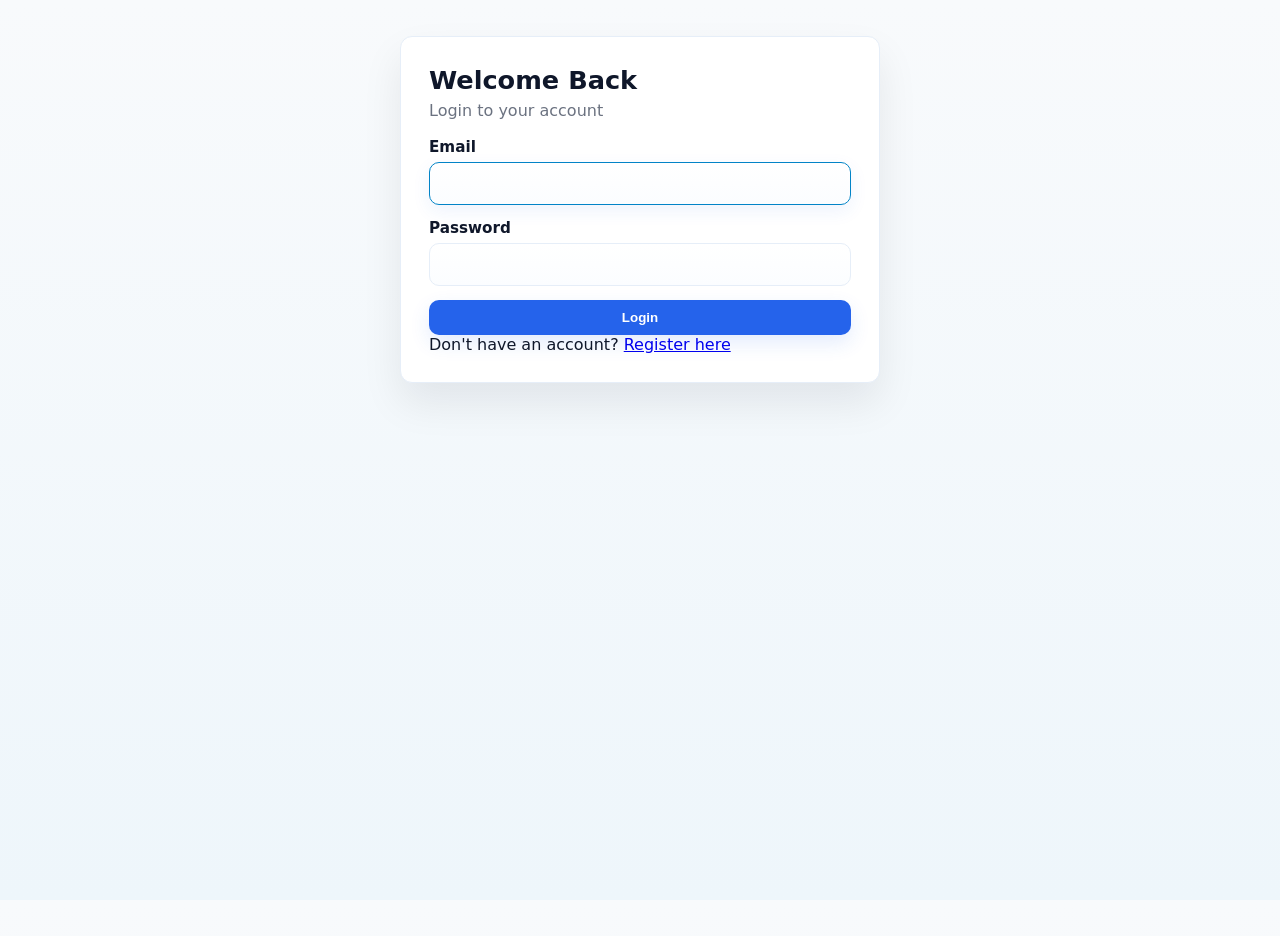
<file: index.html>
<!DOCTYPE html>
<html lang="en">
<head>
    <meta charset="UTF-8">
    <meta name="viewport" content="width=device-width, initial-scale=1.0">
    <title>Flight Booking System</title>
    <meta http-equiv="refresh" content="0; url=login.html">
</head>
<body>
    <p>Redirecting to <a href="login.html">login page</a>...</p>
</body>
</html>
</file>
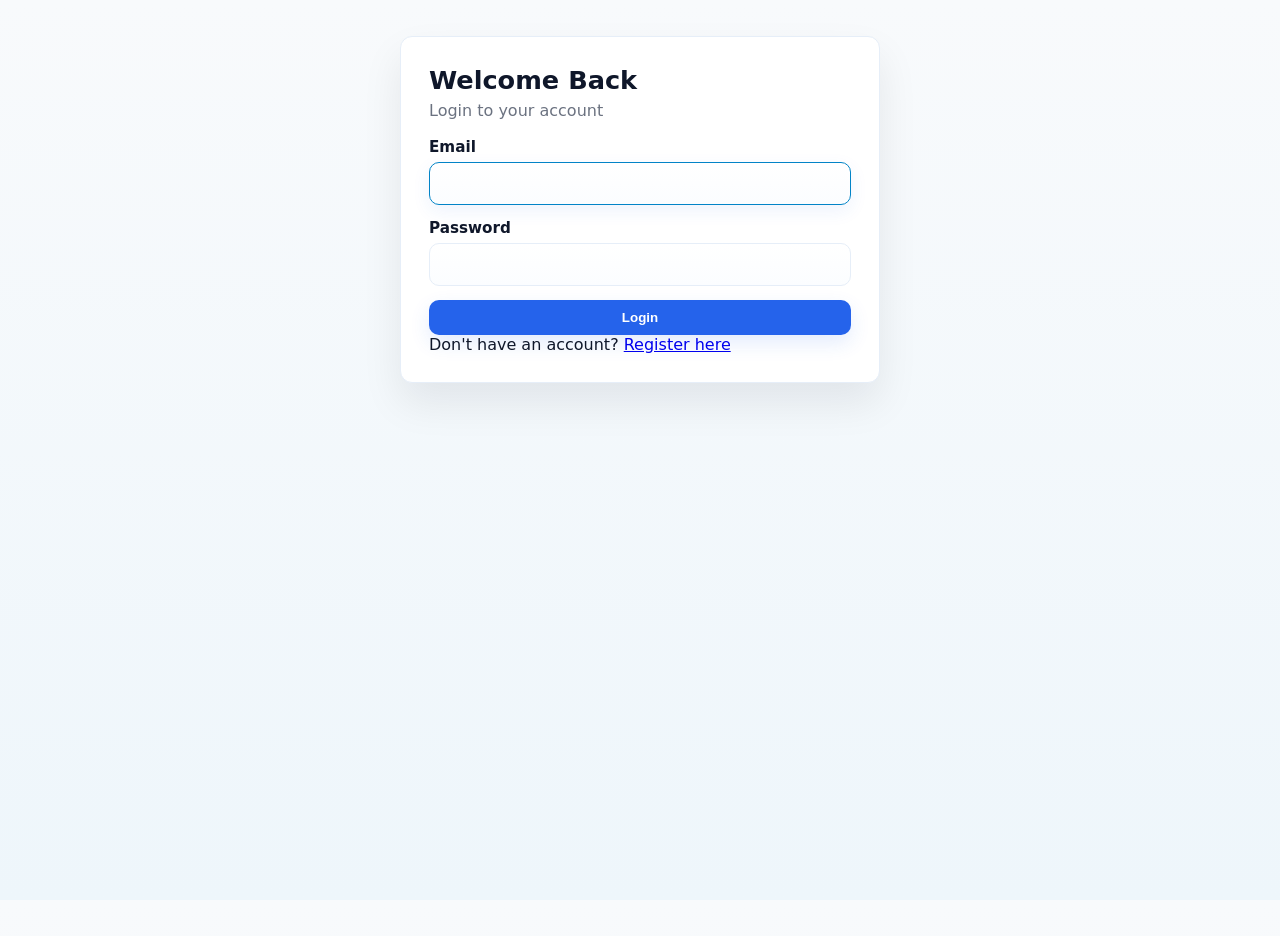
<file: login.html>
<!DOCTYPE html>
<html lang="en">
<head>
    <meta charset="UTF-8">
    <meta name="viewport" content="width=device-width, initial-scale=1.0">
    <title>Login - Flight Booking System</title>
    <link rel="stylesheet" href="css/style.css">
</head>
<body>
    <div class="auth-container">
        <div class="auth-card">
            <h1 class="auth-title">Welcome Back</h1>
            <p class="auth-subtitle">Login to your account</p>
            
            <div id="alert-container"></div>
            
            <form id="loginForm">
                <div class="form-group">
                    <label class="form-label" for="email">Email</label>
                    <input type="email" id="email" name="email" class="form-input" required autofocus>
                </div>
                
                <div class="form-group">
                    <label class="form-label" for="password">Password</label>
                    <input type="password" id="password" name="password" class="form-input" required>
                </div>
                
                <button type="submit" class="btn btn-primary btn-lg" style="width: 100%;">Login</button>
            </form>
            
            <div class="auth-link">
                Don't have an account? <a href="register.html">Register here</a>
            </div>
        </div>
    </div>
    
    <script src="https://code.jquery.com/jquery-3.6.0.min.js"></script>
    <script src="js/app.js"></script>
    <script>
        $('#loginForm').on('submit', function(e) {
            e.preventDefault();
            
            const email = $('#email').val();
            const password = $('#password').val();
            
            const submitBtn = $(this).find('button[type="submit"]');
            const originalText = submitBtn.text();
            submitBtn.prop('disabled', true).text('Logging in...');
            
            login(email, password)
                .done(function(response) {
                    if (response.success) {
                        showAlert('Login successful! Redirecting...', 'success');
                        setTimeout(() => {
                            if (response.data.user_type === 'company') {
                                window.location.href = 'company-home.html';
                            } else {
                                window.location.href = 'passenger-home.html';
                            }
                        }, 1000);
                    } else {
                        showAlert(response.message || 'Login failed', 'error');
                        submitBtn.prop('disabled', false).text(originalText);
                    }
                })
                .fail(function(xhr) {
                    const response = xhr.responseJSON || {};
                    showAlert(response.message || 'Invalid email or password', 'error');
                    submitBtn.prop('disabled', false).text(originalText);
                });
        });
    </script>
</body>
</html>
</file>
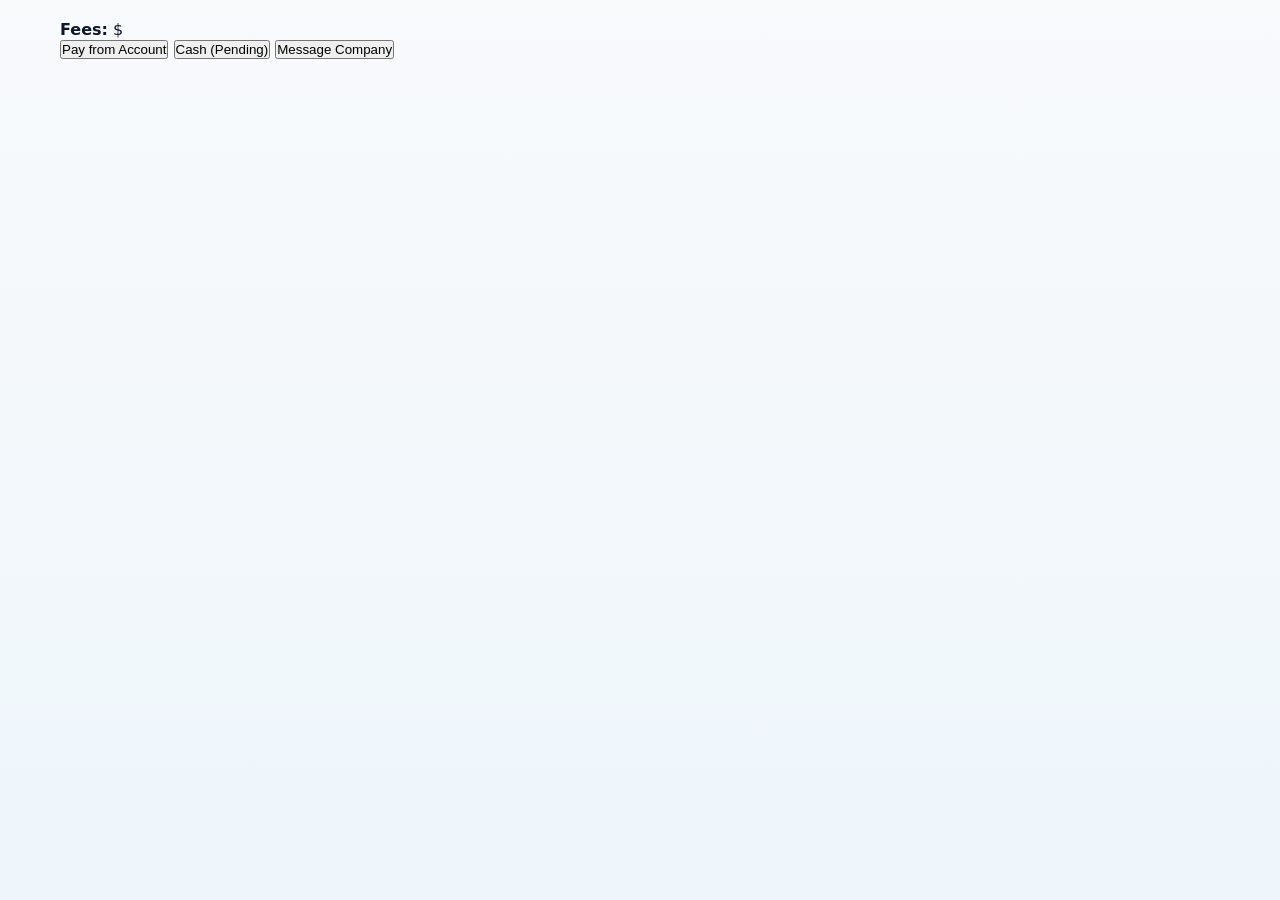
<file: Html Pages/flight-info.html>
<!DOCTYPE html>
<html lang="en">
<head>
<meta charset="UTF-8">
<title>Flight Info</title>
<meta name="viewport" content="width=device-width, initial-scale=1.0">
<link rel="stylesheet" href="../css/style.css">
</head>
<body style="padding: 20px;">

<div class="container">
  <h2 id="flightName"></h2>
  <p><strong>Fees:</strong> $<span id="fees"></span></p>

  <div class="itinerary" id="itinerary"></div>

  <div class="actions">
    <button class="pay" onclick="book('account')">Pay from Account</button>
    <button class="cash" onclick="book('cash')">Cash (Pending)</button>
    <button class="message" onclick="goMessage()">Message Company</button>
  </div>
</div>

<script>
const BASE_URL = "http://localhost:8000";
const params = new URLSearchParams(window.location.search);
const flightId = params.get("id");
let companyId = null;

fetch(`${BASE_URL}/services/passenger/getFlightInfo.php?flight_id=${flightId}`, {
  credentials: "include"
})
.then(res => res.json())
.then(data => {
  const f = data.data;
  companyId = f.company_id;

  document.getElementById("flightName").textContent = f.flight_name;
  document.getElementById("fees").textContent = f.fees;

  const itin = document.getElementById("itinerary");
  f.itinerary.forEach(i => {
    const div = document.createElement("div");
    div.className = "city";
    div.innerHTML = `<strong>${i.city}</strong><br>${i.start_datetime} → ${i.end_datetime}`;
    itin.appendChild(div);
  });
});

function book(method) {
  fetch(`${BASE_URL}/services/passenger/takeFlight.php`, {
    method: "POST",
    credentials: "include",
    headers: { "Content-Type": "application/json" },
    body: JSON.stringify({
      flight_id: flightId,
      payment_method: method
    })
  })
  .then(res => res.json())
  .then(() => {
    alert("Booking successful");
    window.location.href = "search.html";
  })
  .catch(() => alert("Booking failed"));
}

function goMessage() {
  window.location.href = `messages.html?company=${companyId}`;
}
</script>

</body>
</html>
</file>
<file: css/style.css>
/* Modern Flight Booking System Styles - Enhanced */

* { box-sizing: border-box; margin: 0; padding: 0; }

:root{
  --primary: #0ea5e9; /* sky-blue */
  --primary-600: #0284c7;
  --accent: #2563eb;
  --success: #10b981;
  --danger: #ef4444;
  --muted: #6b7280;
  --text: #0f172a;
  --bg: #f8fafc;
  --card: #ffffff;
  --glass: rgba(255,255,255,0.6);
  --border: #e6eef8;
  --radius-sm: 8px;
  --radius-md: 14px;
  --shadow-sm: 0 4px 12px rgba(2,6,23,0.06);
  --shadow-lg: 0 20px 40px rgba(2,6,23,0.08);
  --max-width: 1200px;
}

html,body{height:100%;}
body{
  font-family: Inter, ui-sans-serif, system-ui, -apple-system, 'Segoe UI', Roboto, 'Helvetica Neue', Arial;
  color:var(--text);
  background: linear-gradient(180deg, var(--bg) 0%, #eef6fb 100%);
  -webkit-font-smoothing:antialiased;
  -moz-osx-font-smoothing:grayscale;
}

.container{max-width:var(--max-width);margin:0 auto;padding:0 20px;width:100%;}

/* Header / Nav */
.site-header{background:transparent;padding:18px 0;position:sticky;top:0;z-index:50}
.site-top{display:flex;align-items:center;justify-content:space-between;gap:16px}
.brand{display:flex;align-items:center;gap:12px;text-decoration:none;color:var(--accent);font-weight:700;font-size:1.25rem}
.brand img{height:36px;width:auto;border-radius:6px}
.main-nav{display:flex;align-items:center;gap:18px}
.main-nav a{color:var(--muted);text-decoration:none;font-weight:600;padding:8px 10px;border-radius:8px;transition:all .18s}
.main-nav a:hover{color:var(--accent);background:rgba(37,99,235,0.06)}
.nav-actions{display:flex;gap:10px}
.search-input{display:flex;align-items:center;background:var(--card);padding:8px;border-radius:999px;gap:8px;border:1px solid var(--border)}
.search-input input{border:0;background:transparent;outline:none;padding:8px 6px}

/* Hero / Search */
.hero{padding:48px 0 28px}
.hero-grid{display:grid;grid-template-columns:1fr 420px;gap:32px;align-items:center}
.hero-card{background:linear-gradient(180deg, rgba(255,255,255,0.6), rgba(255,255,255,0.4));padding:28px;border-radius:var(--radius-md);box-shadow:var(--shadow-sm);border:1px solid var(--border)}
.hero-title{font-size:2rem;font-weight:800;margin-bottom:6px}
.hero-sub{color:var(--muted);margin-bottom:18px}

/* Auth Card */
.auth-card{max-width:480px;margin:36px auto;background:var(--card);border-radius:12px;padding:28px;box-shadow:var(--shadow-lg);border:1px solid var(--border)}
.auth-title{font-size:1.6rem;font-weight:700;margin-bottom:6px}
.auth-subtitle{color:var(--muted);margin-bottom:18px}
.form-group{margin-bottom:14px}
.form-label{display:block;margin-bottom:6px;font-weight:600;color:var(--text);font-size:0.95rem}
.form-input{width:100%;padding:12px;border-radius:10px;border:1px solid var(--border);background:linear-gradient(180deg,#fff,#fbfdff);font-size:0.95rem}
.form-input:focus{outline:none;box-shadow:0 6px 18px rgba(37,99,235,0.08);border-color:var(--primary-600)}

.btn{display:inline-flex;align-items:center;justify-content:center;gap:8px;padding:10px 14px;border-radius:10px;border:0;font-weight:700;cursor:pointer}
.btn-primary{background:var(--accent);color:#fff;box-shadow:0 8px 20px rgba(37,99,235,0.12)}
.btn-outline{background:transparent;border:1px solid var(--border);color:var(--text)}

/* Cards & Grid */
.grid{display:grid;grid-template-columns:repeat(3,1fr);gap:20px}
.card{background:var(--card);border-radius:12px;padding:18px;border:1px solid var(--border);box-shadow:var(--shadow-sm)}
.card h3{font-size:1.05rem;margin-bottom:8px}
.card p{color:var(--muted);font-size:0.92rem}

/* Flight card */
.flight-card{display:flex;flex-direction:column;gap:10px;padding:14px;border-radius:12px;border:1px solid var(--border);background:linear-gradient(180deg,#fff,#fcfdff)}
.flight-top{display:flex;align-items:center;justify-content:space-between;gap:12px}
.flight-route{display:flex;gap:12px;align-items:center}
.route-city{font-weight:800;font-size:1.05rem}
.route-time{color:var(--muted);font-size:0.9rem}
.flight-meta{display:flex;gap:8px;align-items:center}
.badge{padding:6px 10px;border-radius:999px;font-weight:700;font-size:0.78rem}
.badge.pending{background:#fff7ed;color:#92400e}
.badge.cancelled{background:#fee2e2;color:#991b1b}
.badge.on-time{background:#ecfdf5;color:#065f46}

.flight-footer{display:flex;justify-content:space-between;align-items:center;margin-top:6px}
.price{font-weight:800;font-size:1.1rem}

/* Tables */
.table{width:100%;border-collapse:collapse;background:var(--card);border-radius:10px;overflow:hidden}
.table th,.table td{padding:12px 14px;text-align:left;border-bottom:1px solid var(--border);font-size:0.95rem}
.table thead{background:#f1f8ff}

/* Profile */
.profile{display:flex;gap:20px;align-items:flex-start}
.profile .avatar{width:120px;height:120px;border-radius:12px;object-fit:cover;border:1px solid var(--border)}

/* Modal */
.modal{position:fixed;inset:0;background:rgba(2,6,23,0.45);display:none;align-items:center;justify-content:center;padding:20px}
.modal.active{display:flex}
.modal-content{max-width:760px;width:100%;background:var(--card);border-radius:12px;padding:18px}

/* Alerts */
.alert{padding:12px;border-radius:10px;margin-bottom:12px}
.alert-success{background:#ecfdf5;color:#065f46;border:1px solid #bbf7d0}
.alert-error{background:#fff1f2;color:#991b1b;border:1px solid #fecaca}

/* Utilities */
.text-center{text-align:center}
.flex{display:flex}
.items-center{align-items:center}
.justify-between{justify-content:space-between}
.gap-2{gap:8px}
.mb-2{margin-bottom:12px}

/* Responsive */
@media(max-width:1000px){.grid{grid-template-columns:repeat(2,1fr)}.hero-grid{grid-template-columns:1fr 360px}}
@media(max-width:720px){.grid{grid-template-columns:1fr}.hero-grid{grid-template-columns:1fr}.site-top{flex-direction:column;align-items:stretch}.main-nav{display:none}}

/* Small helpers */
.muted{color:var(--muted)}
.small{font-size:0.85rem}

/* Footer */
.site-footer{padding:28px 0;background:transparent;margin-top:40px}
.footer-inner{display:flex;justify-content:space-between;gap:20px;align-items:flex-start}
.footer-col h4{margin-bottom:8px}

/* Smooth focus outlines for accessibility */
button:focus,input:focus,textarea:focus{outline:3px solid rgba(37,99,235,0.08);outline-offset:2px}

/* Search Flights Page */
.search-panel{background:linear-gradient(180deg, #fff, #fbfdff);border-radius:var(--radius-md);padding:18px;margin-bottom:20px;border:1px solid var(--border)}
.search-filters{display:grid;grid-template-columns:1fr 1fr auto;gap:12px;margin-bottom:12px}
.search-filters input{padding:10px;border:1px solid var(--border);border-radius:10px;font-size:0.95rem}
.search-filters button{background:var(--accent);color:#fff;padding:10px 20px;border:0;border-radius:10px;font-weight:700;cursor:pointer;transition:all .2s}
.search-filters button:hover{background:var(--primary-600);transform:translateY(-1px);box-shadow:0 4px 12px rgba(37,99,235,0.2)}

.flights-grid{display:grid;gap:16px}
.flight-item{background:var(--card);border:1px solid var(--border);border-radius:12px;padding:16px;display:flex;justify-content:space-between;align-items:center;cursor:pointer;transition:all .2s}
.flight-item:hover{transform:translateY(-2px);box-shadow:var(--shadow-lg)}
.flight-route-info{flex:1}
.flight-route-info h3{margin:0 0 6px;font-size:1.1rem;color:var(--text)}
.flight-route-info p{color:var(--muted);font-size:0.95rem;margin:4px 0}
.flight-item .fee{font-weight:800;font-size:1.15rem;color:var(--accent)}

/* Messages/Chat Page */
.chat-container{display:grid;grid-template-columns:280px 1fr;gap:16px;height:calc(100vh - 140px)}
.chat-sidebar{background:var(--card);border:1px solid var(--border);border-radius:12px;display:flex;flex-direction:column;overflow:hidden}
.chat-list{overflow-y:auto;flex:1}
.chat-list-title{padding:12px;font-weight:700;color:var(--text);border-bottom:1px solid var(--border)}
.chat-item{padding:12px;border-bottom:1px solid var(--border);cursor:pointer;transition:background .15s}
.chat-item:hover{background:var(--bg)}
.chat-item.active{background:rgba(37,99,235,0.06);border-left:4px solid var(--accent);padding-left:8px}

.chat-main{background:var(--card);border:1px solid var(--border);border-radius:12px;display:flex;flex-direction:column;overflow:hidden}
.chat-header{padding:14px;border-bottom:1px solid var(--border);font-weight:600;color:var(--text)}
.chat-messages{flex:1;overflow-y:auto;padding:16px;display:flex;flex-direction:column;gap:8px}
.message-item{display:flex;margin-bottom:10px}
.message-item.sent{justify-content:flex-end}
.message-bubble{background:linear-gradient(180deg,#fff,#fbfdff);border:1px solid var(--border);padding:10px 14px;border-radius:10px;max-width:65%;word-wrap:break-word;font-size:0.95rem}
.message-item.sent .message-bubble{background:var(--accent);color:#fff;border:0}
.message-time{font-size:0.8rem;color:var(--muted);margin-top:4px}
.chat-input{display:flex;gap:8px;padding:14px;border-top:1px solid var(--border)}
.chat-input input{flex:1;border:1px solid var(--border);padding:10px;border-radius:10px;outline:none;font-size:0.95rem}
.chat-input input:focus{border-color:var(--accent);box-shadow:0 0 12px rgba(37,99,235,0.1)}
.chat-input button{background:var(--accent);color:#fff;border:0;padding:10px 20px;border-radius:10px;font-weight:700;cursor:pointer;transition:all .2s}
.chat-input button:hover{background:var(--primary-600);transform:translateY(-1px)}

/* Flight Info / Details Page */
.flight-detail-card{background:linear-gradient(180deg, #fff, #fbfdff);border:1px solid var(--border);border-radius:12px;padding:20px;margin-bottom:20px}
.flight-detail-header{display:flex;justify-content:space-between;align-items:flex-start;margin-bottom:16px;padding-bottom:12px;border-bottom:1px solid var(--border)}
.flight-detail-header h2{margin:0;font-size:1.5rem;color:var(--text)}
.flight-detail-price{font-size:1.8rem;font-weight:800;color:var(--accent)}

.itinerary-card{background:linear-gradient(180deg, #f1f8ff, #fbfdff);border-left:4px solid var(--accent);border-radius:10px;padding:12px;margin-bottom:10px}
.itinerary-city{font-weight:700;margin-bottom:4px;color:var(--text)}
.itinerary-time{color:var(--muted);font-size:0.9rem}

.action-buttons{display:flex;gap:10px;flex-wrap:wrap;margin-top:16px}
.action-buttons button{padding:12px 18px;border:0;border-radius:10px;font-weight:700;cursor:pointer;transition:all .2s;font-size:0.95rem}
.btn-book-account{background:var(--success);color:#fff}
.btn-book-account:hover{background:#059669;transform:translateY(-2px);box-shadow:0 6px 16px rgba(16,185,129,0.2)}
.btn-book-cash{background:#f59e0b;color:#fff}
.btn-book-cash:hover{background:#d97706;transform:translateY(-2px);box-shadow:0 6px 16px rgba(245,158,11,0.2)}
.btn-message-company{background:var(--accent);color:#fff}
.btn-message-company:hover{background:var(--primary-600);transform:translateY(-2px);box-shadow:0 6px 16px rgba(37,99,235,0.2)}

/* Responsive adjustments */
@media(max-width:900px){
  .chat-container{grid-template-columns:1fr}
  .chat-sidebar{max-height:160px}
  .search-filters{grid-template-columns:1fr 1fr}
  .flight-item{flex-direction:column;align-items:flex-start}
}
@media(max-width:720px){
  .search-filters{grid-template-columns:1fr}
  .chat-container{grid-template-columns:1fr}
  .message-bubble{max-width:100%}
  .action-buttons{flex-direction:column}
  .action-buttons button{width:100%}
  .flight-detail-header{flex-direction:column;gap:10px}
}

.modal-header {
    padding: 1.5rem;
    border-bottom: 1px solid var(--border-color);
    display: flex;
    justify-content: space-between;
    align-items: center;
    position: sticky;
    top: 0;
    background: var(--bg-primary);
    z-index: 10;
}

.modal-title {
    font-size: 1.5rem;
    font-weight: 600;
}

.modal-close {
    background: none;
    border: none;
    font-size: 1.5rem;
    cursor: pointer;
    color: var(--text-secondary);
    padding: 0.25rem 0.5rem;
    border-radius: var(--radius);
    transition: all 0.2s;
}

.modal-close:hover {
    background: var(--bg-tertiary);
    color: var(--text-primary);
}

.modal-body {
    padding: 1.5rem;
}

.modal-footer {
    padding: 1.5rem;
    border-top: 1px solid var(--border-color);
    display: flex;
    justify-content: flex-end;
    gap: 1rem;
}

/* Itinerary */
.itinerary-list {
    list-style: none;
    padding: 0;
}

.itinerary-item {
    display: flex;
    align-items: center;
    padding: 1rem;
    margin-bottom: 0.5rem;
    background: var(--bg-secondary);
    border-radius: var(--radius);
    border-left: 4px solid var(--primary-color);
}

.itinerary-city {
    font-weight: 600;
    min-width: 150px;
}

.itinerary-time {
    color: var(--text-secondary);
    font-size: 0.875rem;
    margin-left: auto;
}

/* Passengers List */
.passengers-list {
    display: grid;
    gap: 1rem;
}

.passenger-item {
    display: flex;
    align-items: center;
    gap: 1rem;
    padding: 1rem;
    background: var(--bg-secondary);
    border-radius: var(--radius);
}

.passenger-avatar {
    width: 50px;
    height: 50px;
    border-radius: 50%;
    object-fit: cover;
    background: var(--bg-tertiary);
}

.passenger-info {
    flex: 1;
}

.passenger-name {
    font-weight: 600;
    margin-bottom: 0.25rem;
}

.passenger-email {
    color: var(--text-secondary);
    font-size: 0.875rem;
}

/* Profile Page */
.profile-header {
    display: flex;
    align-items: center;
    gap: 2rem;
    margin-bottom: 2rem;
    padding: 2rem;
    background: var(--bg-primary);
    border-radius: var(--radius-lg);
    box-shadow: var(--shadow-md);
}

.profile-logo {
    width: 120px;
    height: 120px;
    border-radius: var(--radius);
    object-fit: cover;
    border: 3px solid var(--border-color);
}

.profile-info h1 {
    font-size: 2rem;
    margin-bottom: 0.5rem;
}

.profile-info p {
    color: var(--text-secondary);
    margin-bottom: 0.5rem;
}

.profile-section {
    margin-bottom: 2rem;
}

.profile-section-title {
    font-size: 1.25rem;
    font-weight: 600;
    margin-bottom: 1rem;
    padding-bottom: 0.5rem;
    border-bottom: 2px solid var(--primary-color);
}

/* Alerts */
.alert {
    padding: 1rem;
    border-radius: var(--radius);
    margin-bottom: 1rem;
    display: flex;
    align-items: center;
    gap: 0.75rem;
}

.alert-success {
    background: #d1fae5;
    color: #065f46;
    border: 1px solid #a7f3d0;
}

.alert-error {
    background: #fee2e2;
    color: #991b1b;
    border: 1px solid #fecaca;
}

.alert-info {
    background: #dbeafe;
    color: #1e40af;
    border: 1px solid #bfdbfe;
}

/* Loading */
.loading {
    text-align: center;
    padding: 2rem;
    color: var(--text-secondary);
}

.spinner {
    border: 3px solid var(--border-color);
    border-top: 3px solid var(--primary-color);
    border-radius: 50%;
    width: 40px;
    height: 40px;
    animation: spin 1s linear infinite;
    margin: 0 auto;
}

@keyframes spin {
    0% { transform: rotate(0deg); }
    100% { transform: rotate(360deg); }
}

/* Empty State */
.empty-state {
    text-align: center;
    padding: 3rem;
    color: var(--text-secondary);
}

.empty-state-icon {
    font-size: 4rem;
    margin-bottom: 1rem;
    opacity: 0.5;
}

/* Responsive */
@media (max-width: 768px) {
    .company-header-content {
        flex-direction: column;
        text-align: center;
    }
    
    .actions-bar {
        flex-direction: column;
    }
    
    .flights-table {
        font-size: 0.875rem;
    }
    
    .flights-table th,
    .flights-table td {
        padding: 0.75rem 0.5rem;
    }
    
    .modal-content {
        margin: 1rem;
        max-width: calc(100% - 2rem);
    }
    
    .profile-header {
        flex-direction: column;
        text-align: center;
    }
}

/* Utility Classes */
.text-center {
    text-align: center;
}

.mt-1 { margin-top: 0.5rem; }
.mt-2 { margin-top: 1rem; }
.mt-3 { margin-top: 1.5rem; }
.mb-1 { margin-bottom: 0.5rem; }
.mb-2 { margin-bottom: 1rem; }
.mb-3 { margin-bottom: 1.5rem; }

.d-flex {
    display: flex;
}

.gap-1 { gap: 0.5rem; }
.gap-2 { gap: 1rem; }
.gap-3 { gap: 1.5rem; }
</file>
